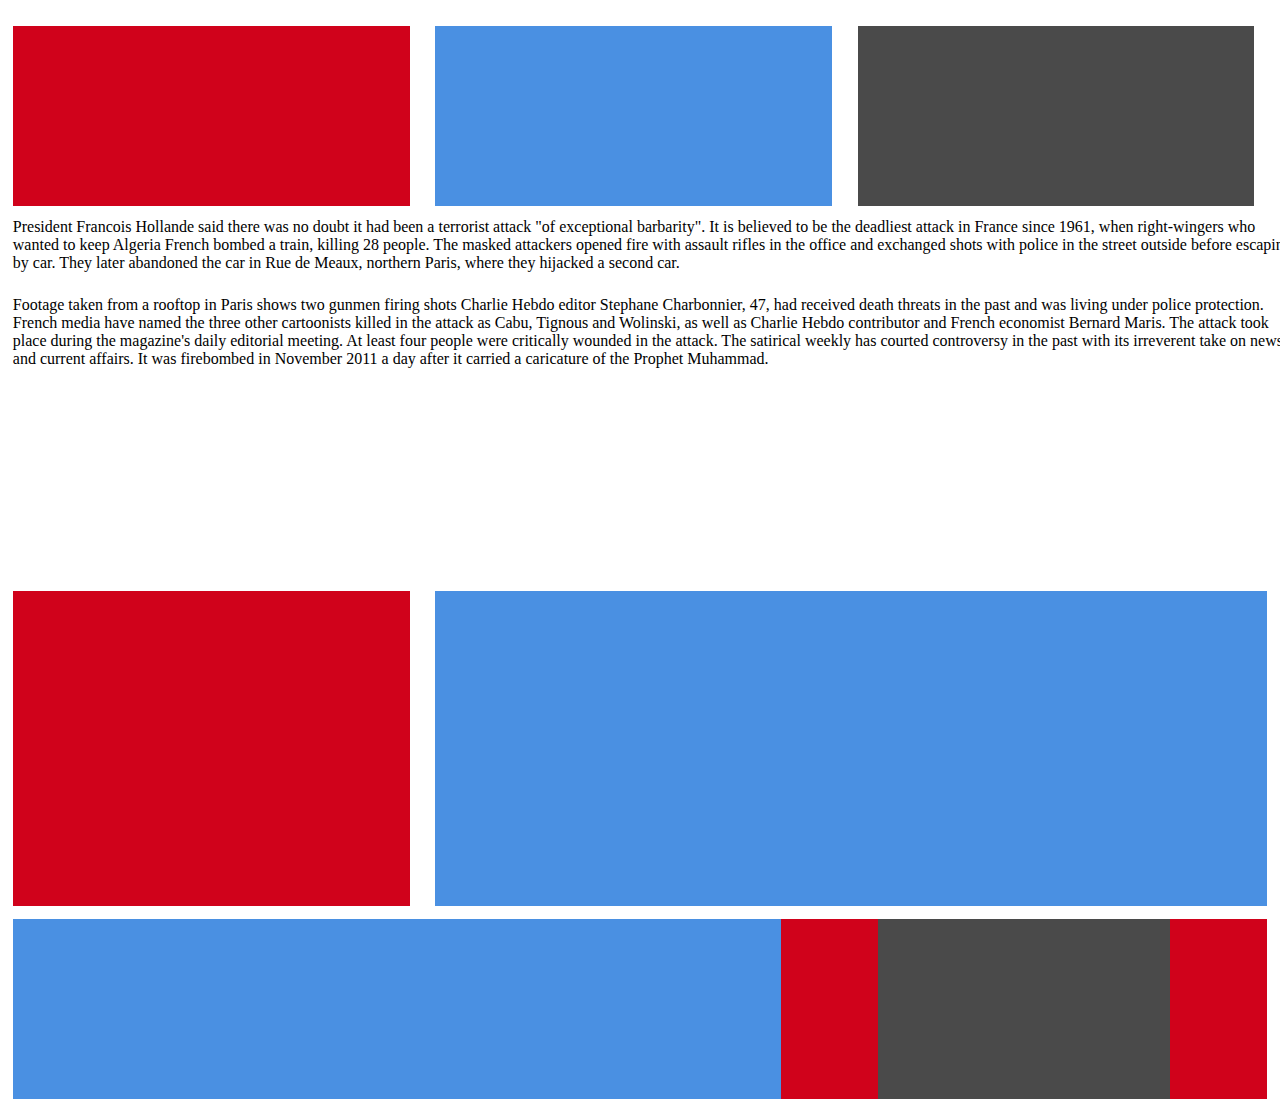
<file: first/index.html>
<!DOCTYPE html>
<html>
<head>
	<link rel="stylesheet" type="text/css" href="style.css">
</head>
<body class="main">
	<header>


	</header>

		<div class="banner red"></div>
		<div class="banner blue"></div>
		<div class="banner grey"></div>
		<p class="content"><span>President Francois Hollande said there was no doubt it had been a terrorist attack "of exceptional barbarity".

It is believed to be the deadliest attack in France since 1961, when right-wingers who wanted to keep Algeria French bombed a train, killing 28 people.

The masked attackers opened fire with assault rifles in the office and exchanged shots with police in the street outside before escaping by car. They later abandoned the car in Rue de Meaux, northern Paris, where they hijacked a second car.</p>
<p class="content">Footage taken from a rooftop in Paris shows two gunmen firing shots
Charlie Hebdo editor Stephane Charbonnier, 47, had received death threats in the past and was living under police protection.

French media have named the three other cartoonists killed in the attack as Cabu, Tignous and Wolinski, as well as Charlie Hebdo contributor and French economist Bernard Maris.

The attack took place during the magazine's daily editorial meeting.

At least four people were critically wounded in the attack.

The satirical weekly has courted controversy in the past with its irreverent take on news and current affairs. It was firebombed in November 2011 a day after it carried a caricature of the Prophet Muhammad.</p></span>
        <div class="second-banner"></div>
        <div class="third-banner"></div>
        <div class="forth-banner"></div>
        <div class="fifth-banner"><div class="sixth-banner"></div></div>
</body>
</html>
</file>
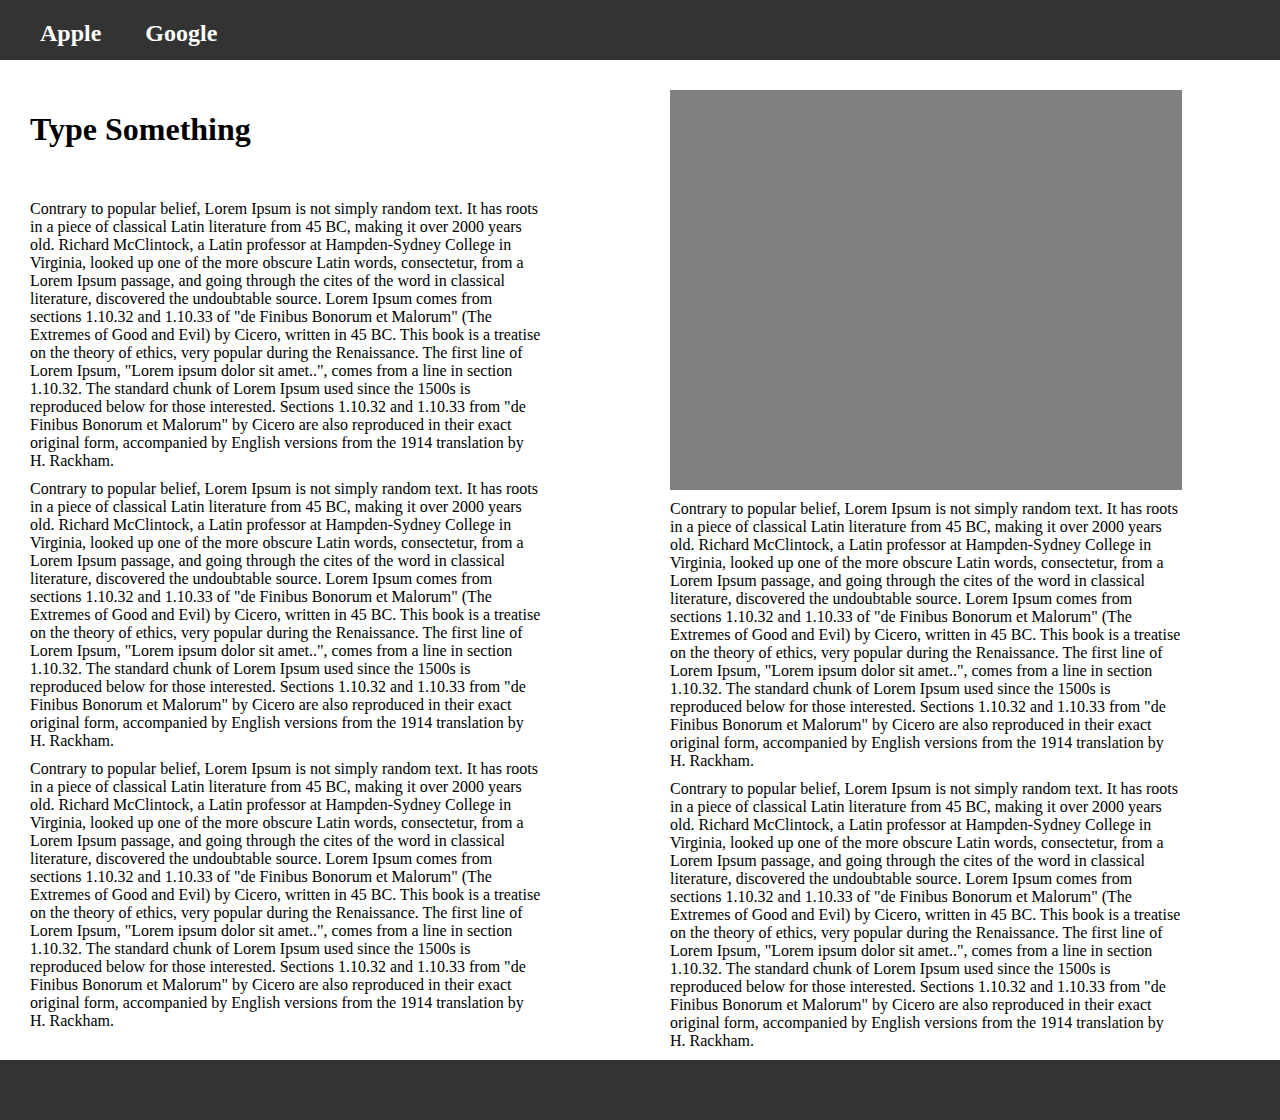
<file: third/index.html>
<!DOCTYPE html> 
<html>
 
<head>

	<link rel="stylesheet" type="text/css" href="style.css">

</head>




<body>
	<div class="header"><h2>Apple</h2> <h2>Google</h2></div>
	
	
	<div class="for-flex">
		<h1>Type Something</h1>
    
	<p class="first-column-paragraph">Contrary to popular belief, Lorem Ipsum is not simply random text. It has roots in a piece of classical Latin literature from 45 BC, making it over 2000 years old. Richard McClintock, a Latin professor at Hampden-Sydney College in Virginia, looked up one of the more obscure Latin words, consectetur, from a Lorem Ipsum passage, and going through the cites of the word in classical literature, discovered the undoubtable source. Lorem Ipsum comes from sections 1.10.32 and 1.10.33 of "de Finibus Bonorum et Malorum" (The Extremes of Good and Evil) by Cicero, written in 45 BC. This book is a treatise on the theory of ethics, very popular during the Renaissance. The first line of Lorem Ipsum, "Lorem ipsum dolor sit amet..", comes from a line in section 1.10.32.

The standard chunk of Lorem Ipsum used since the 1500s is reproduced below for those interested. Sections 1.10.32 and 1.10.33 from "de Finibus Bonorum et Malorum" by Cicero are also reproduced in their exact original form, accompanied by English versions from the 1914 translation by H. Rackham.</p>
	<p class="first-column-paragraph">Contrary to popular belief, Lorem Ipsum is not simply random text. It has roots in a piece of classical Latin literature from 45 BC, making it over 2000 years old. Richard McClintock, a Latin professor at Hampden-Sydney College in Virginia, looked up one of the more obscure Latin words, consectetur, from a Lorem Ipsum passage, and going through the cites of the word in classical literature, discovered the undoubtable source. Lorem Ipsum comes from sections 1.10.32 and 1.10.33 of "de Finibus Bonorum et Malorum" (The Extremes of Good and Evil) by Cicero, written in 45 BC. This book is a treatise on the theory of ethics, very popular during the Renaissance. The first line of Lorem Ipsum, "Lorem ipsum dolor sit amet..", comes from a line in section 1.10.32.

The standard chunk of Lorem Ipsum used since the 1500s is reproduced below for those interested. Sections 1.10.32 and 1.10.33 from "de Finibus Bonorum et Malorum" by Cicero are also reproduced in their exact original form, accompanied by English versions from the 1914 translation by H. Rackham.</p>
	<p class="first-column-paragraph">Contrary to popular belief, Lorem Ipsum is not simply random text. It has roots in a piece of classical Latin literature from 45 BC, making it over 2000 years old. Richard McClintock, a Latin professor at Hampden-Sydney College in Virginia, looked up one of the more obscure Latin words, consectetur, from a Lorem Ipsum passage, and going through the cites of the word in classical literature, discovered the undoubtable source. Lorem Ipsum comes from sections 1.10.32 and 1.10.33 of "de Finibus Bonorum et Malorum" (The Extremes of Good and Evil) by Cicero, written in 45 BC. This book is a treatise on the theory of ethics, very popular during the Renaissance. The first line of Lorem Ipsum, "Lorem ipsum dolor sit amet..", comes from a line in section 1.10.32.

The standard chunk of Lorem Ipsum used since the 1500s is reproduced below for those interested. Sections 1.10.32 and 1.10.33 from "de Finibus Bonorum et Malorum" by Cicero are also reproduced in their exact original form, accompanied by English versions from the 1914 translation by H. Rackham.</p>
<div class="second-column-box"></div>

	<p class="first-column-paragraph">Contrary to popular belief, Lorem Ipsum is not simply random text. It has roots in a piece of classical Latin literature from 45 BC, making it over 2000 years old. Richard McClintock, a Latin professor at Hampden-Sydney College in Virginia, looked up one of the more obscure Latin words, consectetur, from a Lorem Ipsum passage, and going through the cites of the word in classical literature, discovered the undoubtable source. Lorem Ipsum comes from sections 1.10.32 and 1.10.33 of "de Finibus Bonorum et Malorum" (The Extremes of Good and Evil) by Cicero, written in 45 BC. This book is a treatise on the theory of ethics, very popular during the Renaissance. The first line of Lorem Ipsum, "Lorem ipsum dolor sit amet..", comes from a line in section 1.10.32.

The standard chunk of Lorem Ipsum used since the 1500s is reproduced below for those interested. Sections 1.10.32 and 1.10.33 from "de Finibus Bonorum et Malorum" by Cicero are also reproduced in their exact original form, accompanied by English versions from the 1914 translation by H. Rackham.</p>

	<p class="first-column-paragraph">Contrary to popular belief, Lorem Ipsum is not simply random text. It has roots in a piece of classical Latin literature from 45 BC, making it over 2000 years old. Richard McClintock, a Latin professor at Hampden-Sydney College in Virginia, looked up one of the more obscure Latin words, consectetur, from a Lorem Ipsum passage, and going through the cites of the word in classical literature, discovered the undoubtable source. Lorem Ipsum comes from sections 1.10.32 and 1.10.33 of "de Finibus Bonorum et Malorum" (The Extremes of Good and Evil) by Cicero, written in 45 BC. This book is a treatise on the theory of ethics, very popular during the Renaissance. The first line of Lorem Ipsum, "Lorem ipsum dolor sit amet..", comes from a line in section 1.10.32.

The standard chunk of Lorem Ipsum used since the 1500s is reproduced below for those interested. Sections 1.10.32 and 1.10.33 from "de Finibus Bonorum et Malorum" by Cicero are also reproduced in their exact original form, accompanied by English versions from the 1914 translation by H. Rackham.</p>
<div class></div></div>
<div class="footer-bar"></div>



</body>


</html>
</file>
<file: first/style.css>
html, body {
	height: 100%;
	margin: 0;
	background-color: #FFFFFF;
}

.banner {
	height: 20%;
	width: 31%;
	margin: 1%;

}
.red {
	background-color: #D0021B;
	float: left;
}
.blue {
	background-color: #4A90E2;
	float: left;
}
.grey {
	background-color: #4A4A4A;
	float: left;
}
.content {
	margin: 1%;
	height: 30%;
	min-width: 100%;
}
.second-banner {
	background-color: #D0021B;
	float: left;
	margin: 1%;
	width: 31%;
	height: 35%;
}
.third-banner {
	background-color: #4A90E2;
	float: left;
	height: 35%;
	width: 65%;
	margin: 1%;
}
.forth-banner {
	background-color: #4A90E2;
	float: left;
	margin: 0 0 1% 1%;
	width: 60%;
	height: 20%;
}
.fifth-banner {
	background-color: #D0021B;
	height: 20%;
	width: 38%;
	float: left;

}
.sixth-banner {
	background-color: #4A4A4A;
	height: 100%;
	width: 60%;
	margin: 0 20% 0;
}
</file>
<file: third/style.css>
html, body {
	height: 100%;
	margin: 0;

}
.header {
	background-color: #333333;
	height: 60px;
	color: white;
}
h1 {
	padding: 30px;
}
h2 {
	display: inline-block;
	margin: 20px 0 0 40px;
}
.for-flex {
	display: flex;
	flex-direction: column;
	flex-wrap: wrap;
	max-height: 1000px;
}
.first-column-paragraph {
	width: 40%;
	margin: 0 0 10px 30px;
	
	
}
.second-column-box {
	background-color: grey;
	width: 40%;
	height: 400px;
	float: right;
	margin: 30px 0 10px 30px;
}
.footer-bar {
	background-color: #333333;
	height: 60px;

}
</file>
